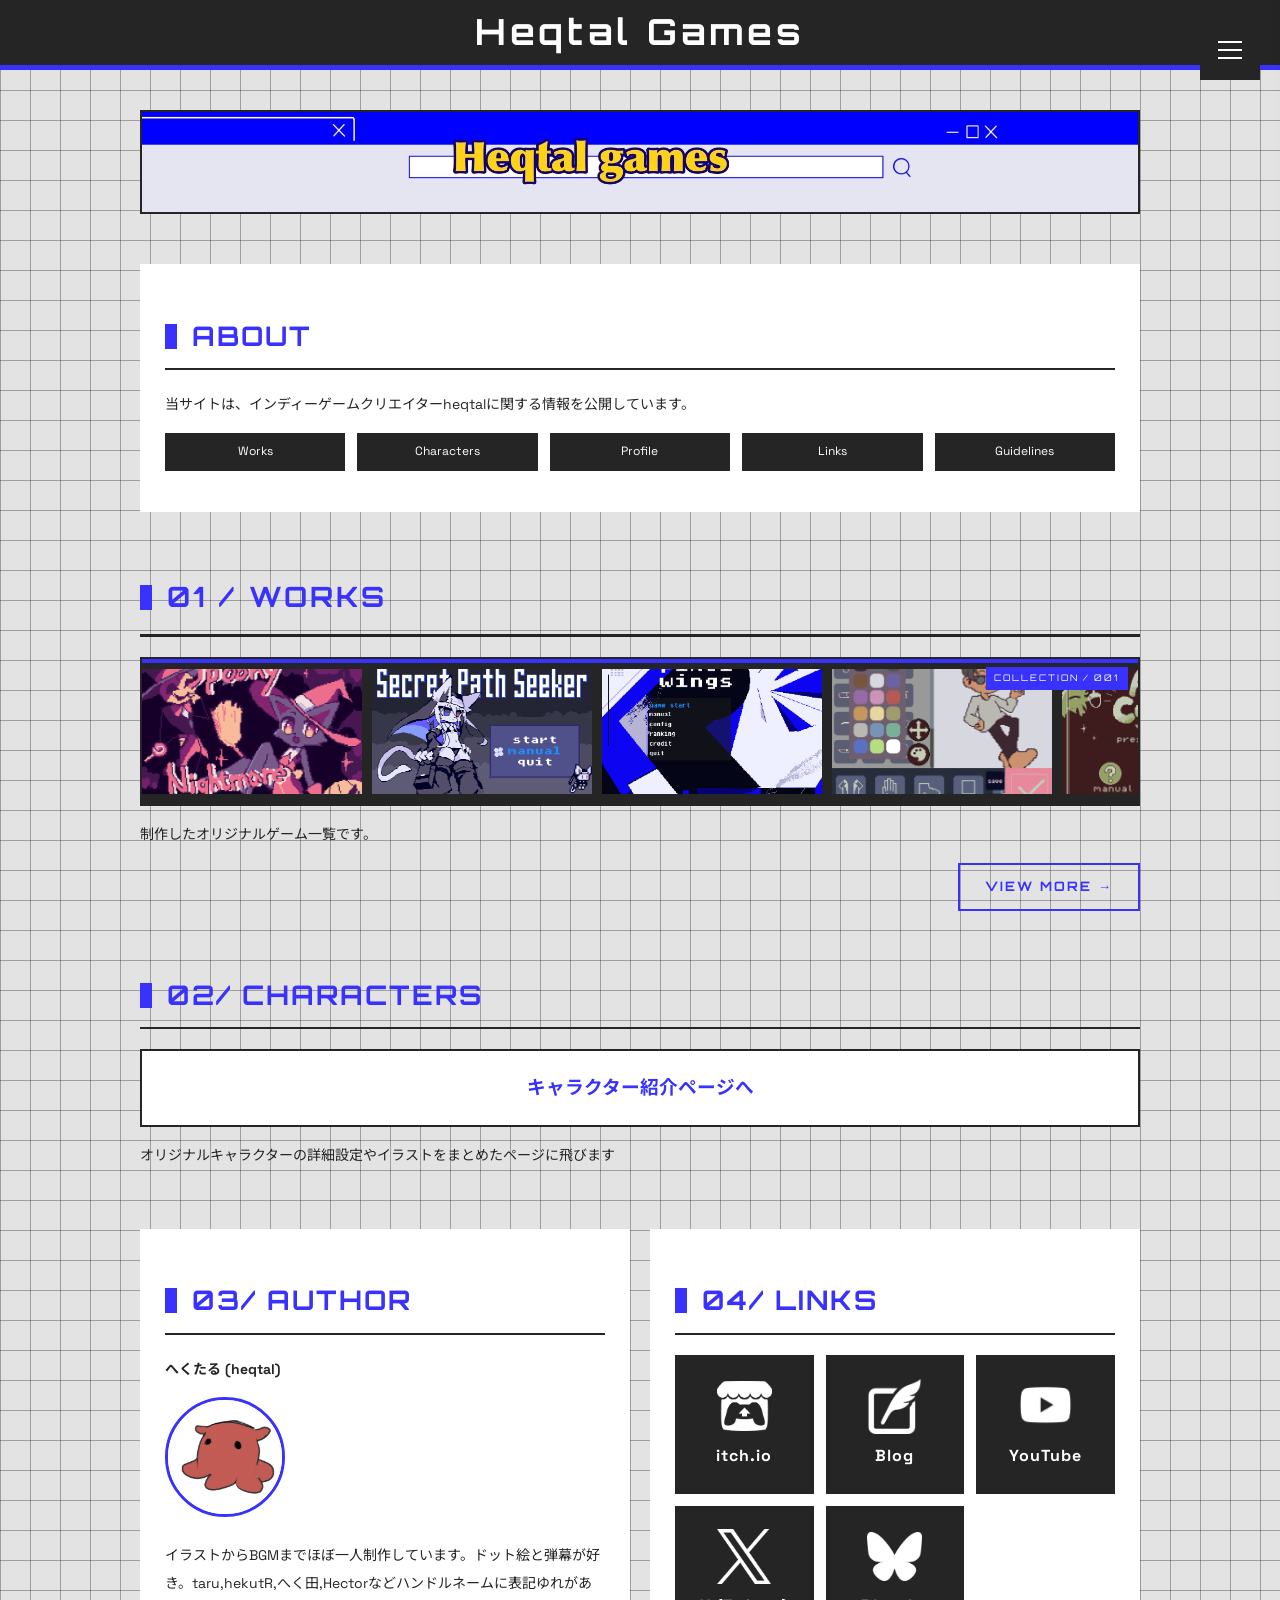
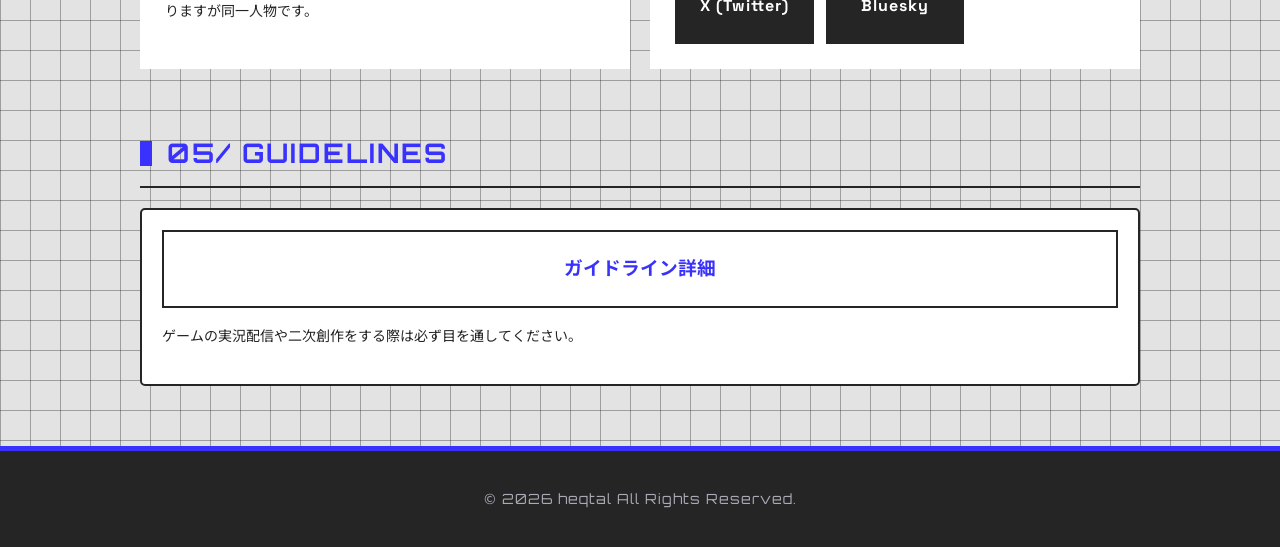
<file: index.html>
<!DOCTYPE html>
<html lang="ja">
<head>
    <meta charset="UTF-8">
    <meta name="viewport" content="width=device-width, initial-scale=1.0">
    <title>Heqtal Games Official</title>
    <!-- 共通のCSSファイルを読み込み -->
    <link rel="stylesheet" href="style.css">
    <!-- Google Fonts -->
<link rel="preconnect" href="https://fonts.googleapis.com">
<link rel="preconnect" href="https://fonts.gstatic.com" crossorigin>

<link href="https://fonts.googleapis.com/css2?family=Orbitron:wght@400;500;600;700&family=Space+Grotesk:wght@400;500;600;700&family=Noto+Sans+JP:wght@400;500;700&display=swap" rel="stylesheet">
</head>
<body>
    <div class="menu-container">
        <!-- ハンバーガーボタン -->
        <button class="hamburger" id="hamburgerBtn" aria-label="メニューを開閉する">
            <span class="hamburger-line"></span>
            <span class="hamburger-line"></span>
            <span class="hamburger-line"></span>
        </button>

        <!-- スライドインするメニュー一覧 -->
        <nav class="slide-menu" id="slideMenu">
            <ul>
                <li><a href="index.html">Home</a></li>
                <li><a href="works.html">Works</a></li>
                <li><a href="characters.html">Characters</a></li>
                <li><a href="gallery.html">Gallery</a></li>
                <li><a href="guidelines.html">Guidelines</a></li>
            </ul>
        </nav>

        <!-- メニュー展開時に背景を暗くするオーバーレイ（クリックで閉じる用） -->
        <div class="menu-overlay" id="menuOverlay"></div>
    </div>
    <!-- ヘッダー / タイトルエリア -->
    <header class="site-header">
        <h1>Heqtal Games</h1>
    </header>

    <!-- メインコンテンツ -->
    <main class="wrapper">

        <!-- トップ画像（メインビジュアル） -->
        <section class="hero">
            <img src="images/header.png" alt="Heqtal Games メインビジュアル">
        </section>

        <!-- イントロ＆ページ内ナビゲーション（アンカーリンク） -->
        <section class="about-section">
            <h2>About</h2>
            <p>
                当サイトは、インディーゲームクリエイターheqtalに関する情報を公開しています。
            </p>
            <!-- ページ内ジャンプ用のメニューリスト -->
            <nav class="anchor-nav">
                <ul>
                    <li><a href="#works">Works</a></li>
                    <li><a href="#characters">Characters</a></li>
                    <li><a href="#profile">Profile</a></li>
                    <li><a href="#links">Links</a></li>
                    <li><a href="#guideline">Guidelines</a></li>
                </ul>
            </nav>
        </section>

        <section id="works" class="works-section">
        <h2>01 / WORKS</h2>

        <!-- 自動スクロールするゲーム画像 -->
    <div class="works-slider">

            <div class="works-slider-track">

                <!-- 1周目 -->
                <img src="images/works/spooky_nightmare.png" alt="">
                <img src="images/works/seecret_path_seeker.png" alt="">
                <img src="images/works/pixel_wings.png" alt="">
                <img src="images/works/avater_maker.png" alt="">
                <img src="images/works/acorn_collector.png" alt="">
                <img src="images/works/bee_flight.png" alt="">

                <!-- 2周目：シームレスに繰り返すための複製 -->
                <img src="images/works/spooky_nightmare.png" alt="" aria-hidden="true">
                <img src="images/works/seecret_path_seeker.png" alt="" aria-hidden="true">
                <img src="images/works/pixel_wings.png" alt="" aria-hidden="true">
                <img src="images/works/avater_maker.png" alt="" aria-hidden="true">
                <img src="images/works/acorn_collector.png" alt="" aria-hidden="true">
                <img src="images/works/bee_flight.png" alt="" aria-hidden="true">

            </div>

    </div>
    <p>制作したオリジナルゲーム一覧です。</p>
        <!-- View More -->
        <div class="works-more">
            <a href="works.html" class="view-more">
                <span class="view-more-text">VIEW MORE →</span>
            </a>
        </div>

        </section>

        <section id="characters" class="chara-links">
            <h2>02/ Characters</h2>
            <div class="chara-card-container">
                <a href="characters.html" class="chara-card">
                    <h3>キャラクター紹介ページへ</h3>
                </a>
                <p>オリジナルキャラクターの詳細設定やイラストをまとめたページに飛びます</p>
            </div>
        </section>

 
        <section class="profile-and-links">
            <div id="profile" class="author-profile">
                <h2>03/ Author</h2>
                <p><strong>へくたる (heqtal)</strong></p>
                <img src="images/heqtal_icon.png">
                <p>イラストからBGMまでほぼ一人制作しています。ドット絵と弾幕が好き。taru,hekutR,へく田,Hectorなどハンドルネームに表記ゆれがありますが同一人物です。</p>
            </div>

            <div id="links" class="sns-links">
                <h2>04/ Links</h2>
                <ul class="sns-list">
                    <li>
                        <a href="https://heqtal.itch.io/" target="_blank" rel="noopener">
                            <img src="images/links_icon/itch.png" alt="itch.io">
                            <span>itch.io</span>
                        </a>
                    </li>
                    <li>
                        <a href="https://hekutaruland.blogspot.com/" target="_blank" rel="noopener">
                            <img src="images/links_icon/blog.png" alt="Blog">
                            <span>Blog</span>
                        </a>
                    </li>
                    <li>
                        <a href="https://www.youtube.com/@hekutr6573" target="_blank" rel="noopener">
                            <img src="images/links_icon/youtube2.png" alt="YouTube">
                            <span>YouTube</span>
                        </a>
                    </li>
                    <li>
                        <a href="https://x.com/heqtal" target="_blank" rel="noopener">
                            <img src="images/links_icon/x.png" alt="X">
                            <span>X (Twitter)</span>
                        </a>
                    </li>
                    <li>
                        <a href="https://bsky.app/profile/heqtal.bsky.social" target="_blank" rel="noopener">
                            <img src="images/links_icon/bluesky.png" alt="Bluesky">
                            <span>Bluesky</span>
                        </a>
                    </li>
                </ul>
            </div>
        </section>

        <section id="guideline" class="guideline-section">
            <h2>05/ Guidelines</h2>
            <div class="guideline-container">
                <a href="guidelines.html" class="guideline">
                    <h3>ガイドライン詳細</h3>
                </a>
                <p>ゲームの実況配信や二次創作をする際は必ず目を通してください。</p>
            </div>
        </section>

    </main>

    <!-- フッター -->
    <footer class="site-footer">
        <p>&copy; 2026 heqtal All Rights Reserved.</p>
    </footer>
<script>
    const hamburgerBtn = document.getElementById('hamburgerBtn');
    const slideMenu = document.getElementById('slideMenu');
    const menuOverlay = document.getElementById('menuOverlay');

    function toggleMenu() {
        hamburgerBtn.classList.toggle('active');
        slideMenu.classList.toggle('active');
        menuOverlay.classList.toggle('active');
    }

    // ボタンクリックで開閉
    hamburgerBtn.addEventListener('click', toggleMenu);

    // 背景の暗幕をクリックしてもメニューが閉じるようにする
    menuOverlay.addEventListener('click', toggleMenu);

    // メニュー内のリンクをクリックしたときもメニューを閉じる
    const menuLinks = slideMenu.querySelectorAll('a');
    menuLinks.forEach(link => {
        link.addEventListener('click', toggleMenu);
    });
</script>
</body>
</html>
</file>
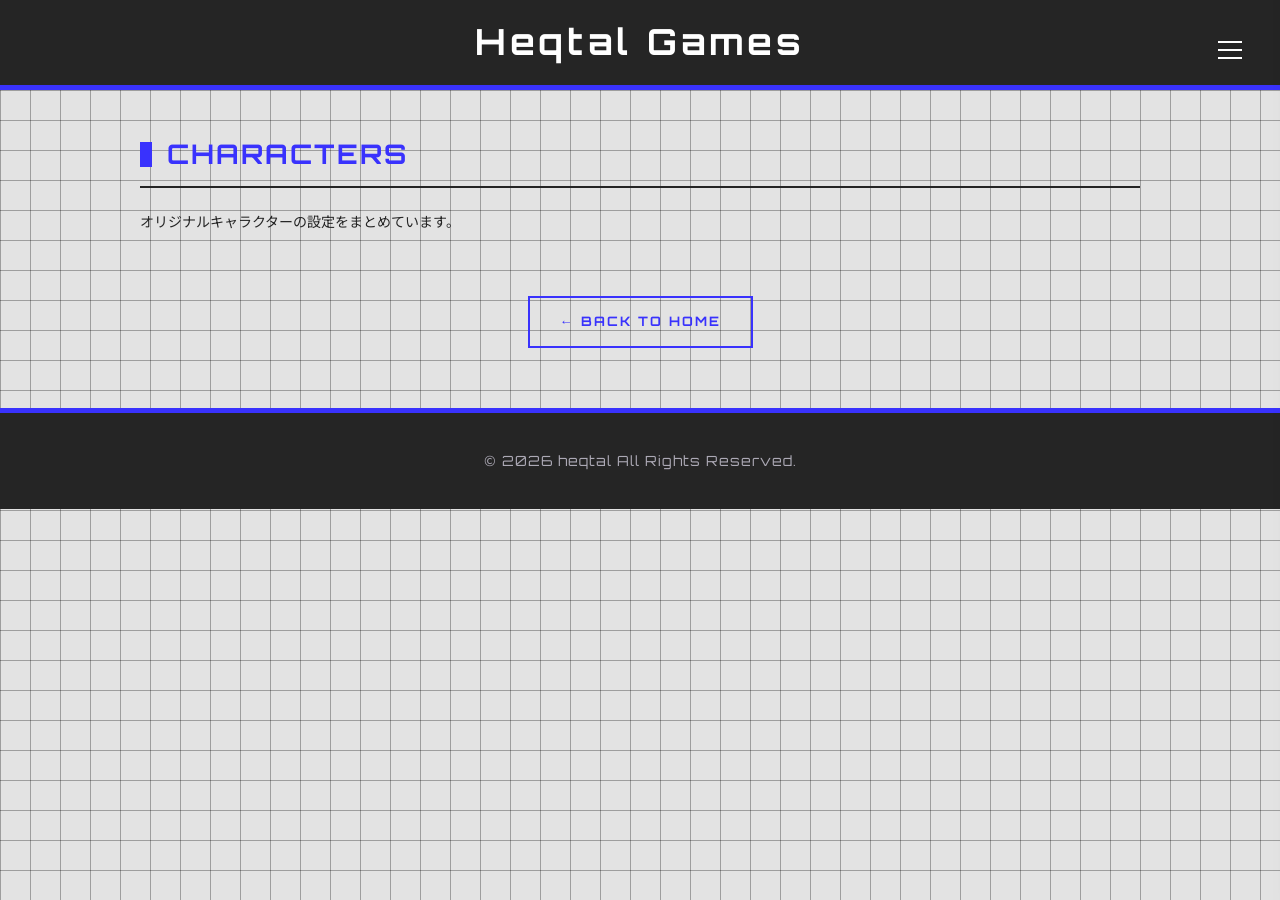
<file: characters.html>
<!DOCTYPE html>
<html lang="ja">
<head>
    <meta charset="UTF-8">
    <meta name="viewport" content="width=device-width, initial-scale=1.0">
    <title>Characters | Heqtal Games</title>
    <link rel="stylesheet" href="style.css">
    <!-- Google Fonts -->
<link rel="preconnect" href="https://fonts.googleapis.com">
<link rel="preconnect" href="https://fonts.gstatic.com" crossorigin>

<link href="https://fonts.googleapis.com/css2?family=Orbitron:wght@400;500;600;700&family=Space+Grotesk:wght@400;500;600;700&family=Noto+Sans+JP:wght@400;500;700&display=swap" rel="stylesheet">
</head>

<body>
<div class="menu-container">
        <!-- ハンバーガーボタン -->
        <button class="hamburger" id="hamburgerBtn" aria-label="メニューを開閉する">
            <span class="hamburger-line"></span>
            <span class="hamburger-line"></span>
            <span class="hamburger-line"></span>
        </button>

        <!-- スライドインするメニュー一覧 -->
        <nav class="slide-menu" id="slideMenu">
            <ul>
                <li><a href="index.html">Home</a></li>
                <li><a href="works.html">Works</a></li>
                <li><a href="characters.html">Characters</a></li>
                <li><a href="gallery.html">Gallery</a></li>
                <li><a href="guidelines.html">Guidelines</a></li>
            </ul>
        </nav>

        <!-- メニュー展開時に背景を暗くするオーバーレイ（クリックで閉じる用） -->
        <div class="menu-overlay" id="menuOverlay"></div>
    </div>
<!-- ヘッダー / タイトルエリア -->
<header class="site-header">
        <a href="index.html" class="header-link">
            <h1>Heqtal Games</h1>
        </a>
</header>

<main class="wrapper characters-page">

    <section class="characters-intro">
        <h2>characters</h2>
        <p>オリジナルキャラクターの設定をまとめています。</p>
    </section>


        <!-- ホームへ戻るボタン -->
        <div class="back-home-container">
            <a href="index.html" class="back-home">
                <span class="back-home-text">← BACK TO HOME</span>
            </a>
        </div>

    </main>

    <!-- フッター -->
    <footer class="site-footer">
        <p>&copy; 2026 heqtal All Rights Reserved.</p>
    </footer>

    <!-- JS (ハンバーガーメニュー制御) -->
    <script>
        const hamburgerBtn = document.getElementById('hamburgerBtn');
        const slideMenu = document.getElementById('slideMenu');
        const menuOverlay = document.getElementById('menuOverlay');

        function toggleMenu() {
            hamburgerBtn.classList.toggle('active');
            slideMenu.classList.toggle('active');
            menuOverlay.classList.toggle('active');
        }

        hamburgerBtn.addEventListener('click', toggleMenu);
        menuOverlay.addEventListener('click', toggleMenu);
        slideMenu.querySelectorAll('a').forEach(link => {
            link.addEventListener('click', toggleMenu);
        });
    </script>

    
</body>
</html>



<!--
-Secret Path Seeker-
ニコNico
謎多き存在。
Secret Path Seekerへのリンク

ーSpooky Nightmareー
エイミー Amy
飼い猫。普段はどこにでもよくいる普通の猫だが、夢の世界では魔法少女の姿になれる。

メグ Meg
絵を描くのが好きな少女。エイミーの飼い主。オリキャラの漫画を作るのが夢。

Mr. Hollowing
カボチャ頭のモンスター。紳士的だが残酷な一面もある。

Spooky Nightmareへのリンク

ーAcorn Collectorー
タロウ Taro
葉っぱの妖精の少年。母親と一緒に森で雑貨屋を開いている。

ハナ Hana
タロウの母親。
Acorn Collectorへのリンク

-->
</file>
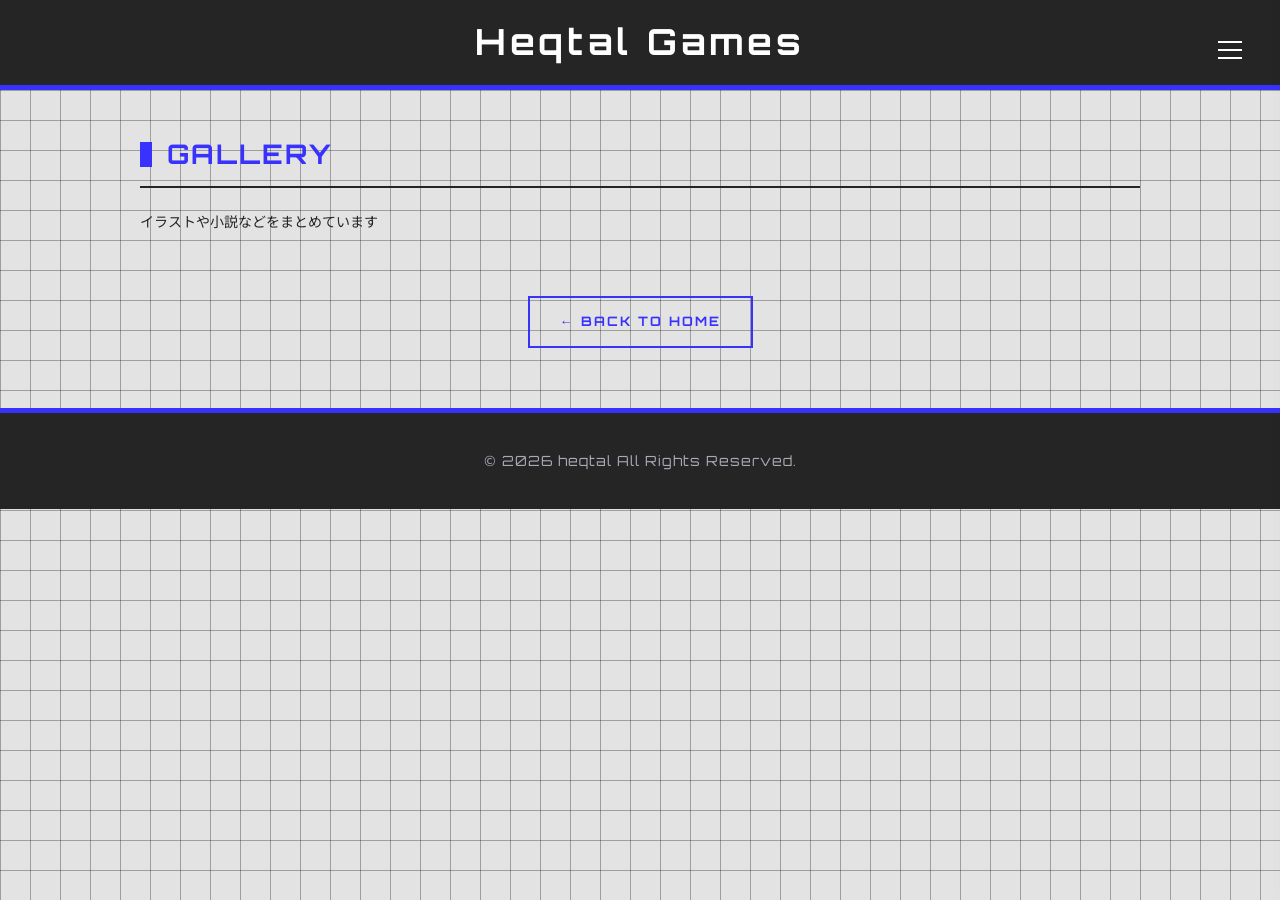
<file: gallery.html>
<!DOCTYPE html>
<html lang="ja">
<head>
    <meta charset="UTF-8">
    <meta name="viewport" content="width=device-width, initial-scale=1.0">
    <title>Gallery | Heqtal Games</title>
    <link rel="stylesheet" href="style.css">
    <!-- Google Fonts -->
<link rel="preconnect" href="https://fonts.googleapis.com">
<link rel="preconnect" href="https://fonts.gstatic.com" crossorigin>

<link href="https://fonts.googleapis.com/css2?family=Orbitron:wght@400;500;600;700&family=Space+Grotesk:wght@400;500;600;700&family=Noto+Sans+JP:wght@400;500;700&display=swap" rel="stylesheet">
</head>

<body>
<div class="menu-container">
        <!-- ハンバーガーボタン -->
        <button class="hamburger" id="hamburgerBtn" aria-label="メニューを開閉する">
            <span class="hamburger-line"></span>
            <span class="hamburger-line"></span>
            <span class="hamburger-line"></span>
        </button>

        <!-- スライドインするメニュー一覧 -->
        <nav class="slide-menu" id="slideMenu">
            <ul>
                <li><a href="index.html">Home</a></li>
                <li><a href="works.html">Works</a></li>
                <li><a href="characters.html">Characters</a></li>
                <li><a href="gallery.html">Gallery</a></li>
                <li><a href="guidelines.html">Guidelines</a></li>
            </ul>
        </nav>

        <!-- メニュー展開時に背景を暗くするオーバーレイ（クリックで閉じる用） -->
        <div class="menu-overlay" id="menuOverlay"></div>
    </div>
<!-- ヘッダー / タイトルエリア -->
<header class="site-header">
        <a href="index.html" class="header-link">
            <h1>Heqtal Games</h1>
        </a>
</header>

<main class="wrapper Gallery-page">

    <section class="Gallery-intro">
        <h2>gallery</h2>
        <p>イラストや小説などをまとめています</p>
    </section>


        <!-- ホームへ戻るボタン -->
        <div class="back-home-container">
            <a href="index.html" class="back-home">
                <span class="back-home-text">← BACK TO HOME</span>
            </a>
        </div>

    </main>

    <!-- フッター -->
    <footer class="site-footer">
        <p>&copy; 2026 heqtal All Rights Reserved.</p>
    </footer>

    <!-- JS (ハンバーガーメニュー制御) -->
    <script>
        const hamburgerBtn = document.getElementById('hamburgerBtn');
        const slideMenu = document.getElementById('slideMenu');
        const menuOverlay = document.getElementById('menuOverlay');

        function toggleMenu() {
            hamburgerBtn.classList.toggle('active');
            slideMenu.classList.toggle('active');
            menuOverlay.classList.toggle('active');
        }

        hamburgerBtn.addEventListener('click', toggleMenu);
        menuOverlay.addEventListener('click', toggleMenu);
        slideMenu.querySelectorAll('a').forEach(link => {
            link.addEventListener('click', toggleMenu);
        });
    </script>

    
</body>
</html>
</file>
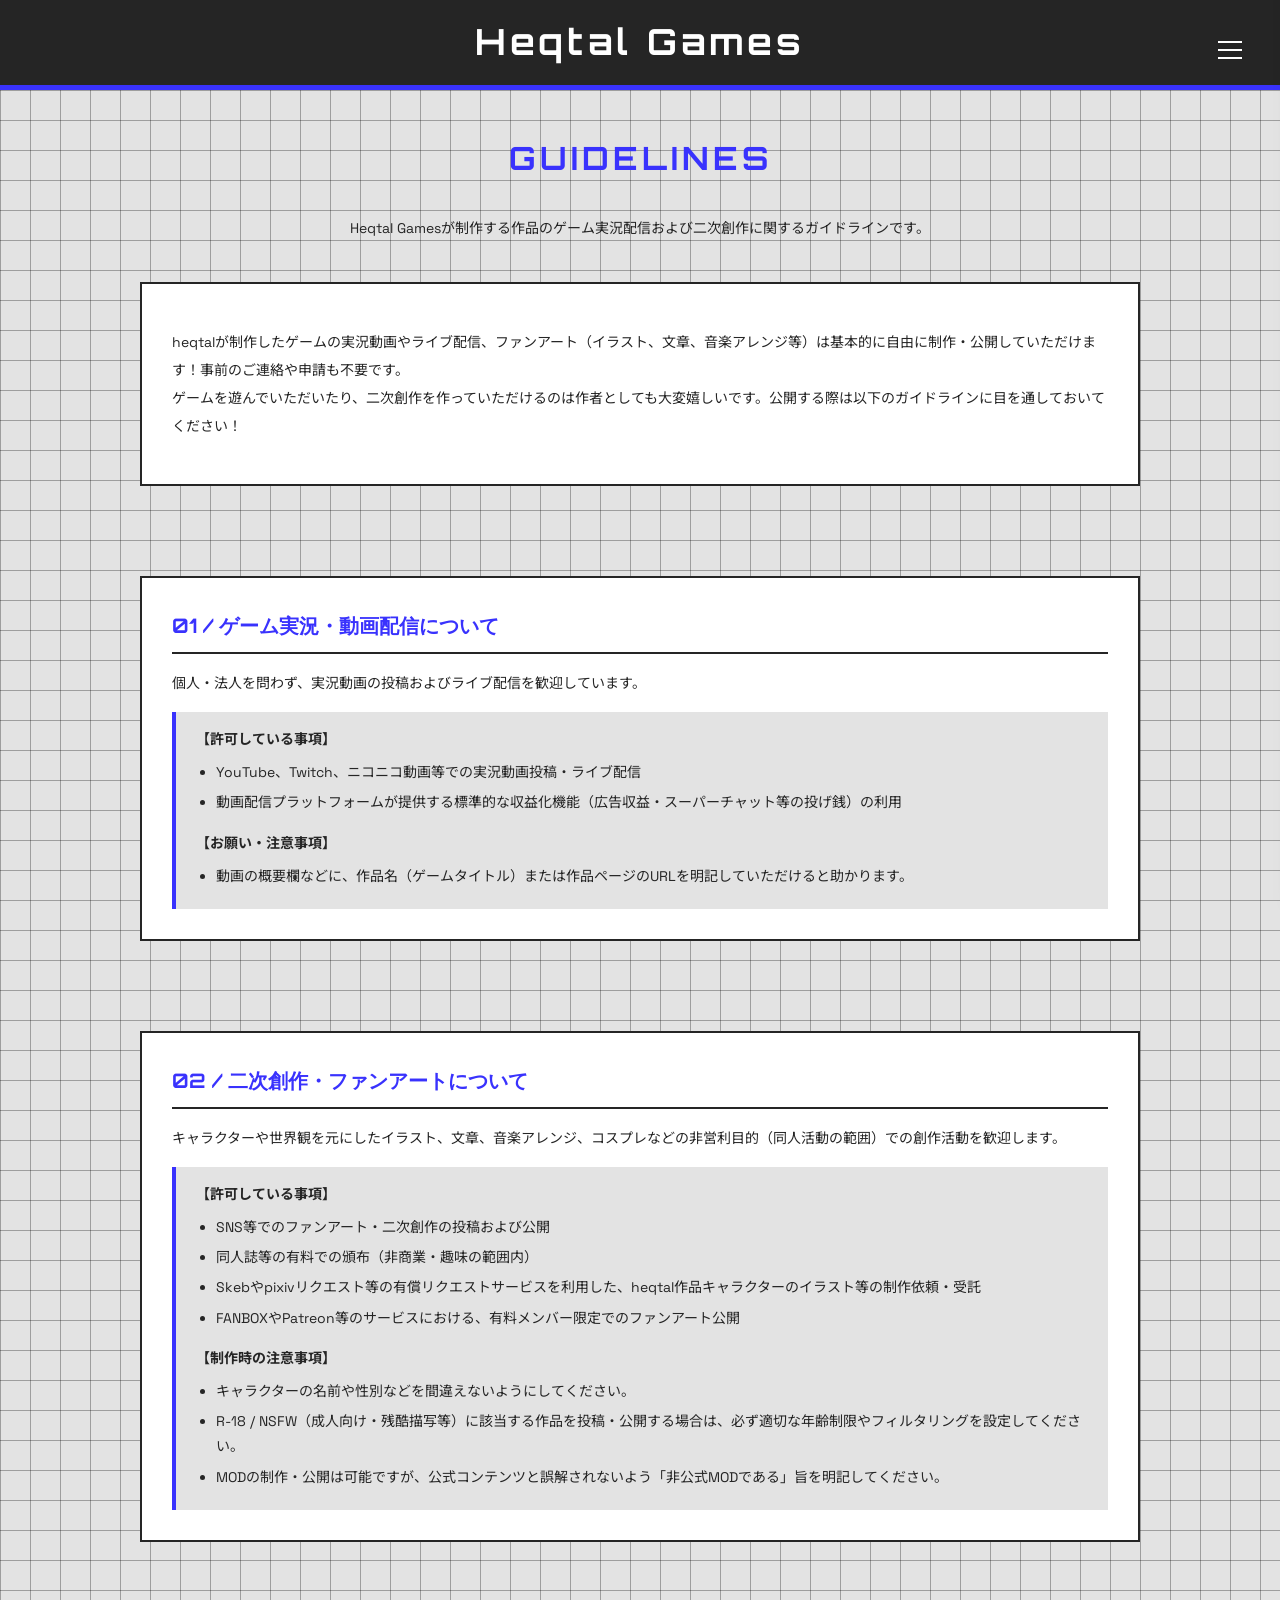
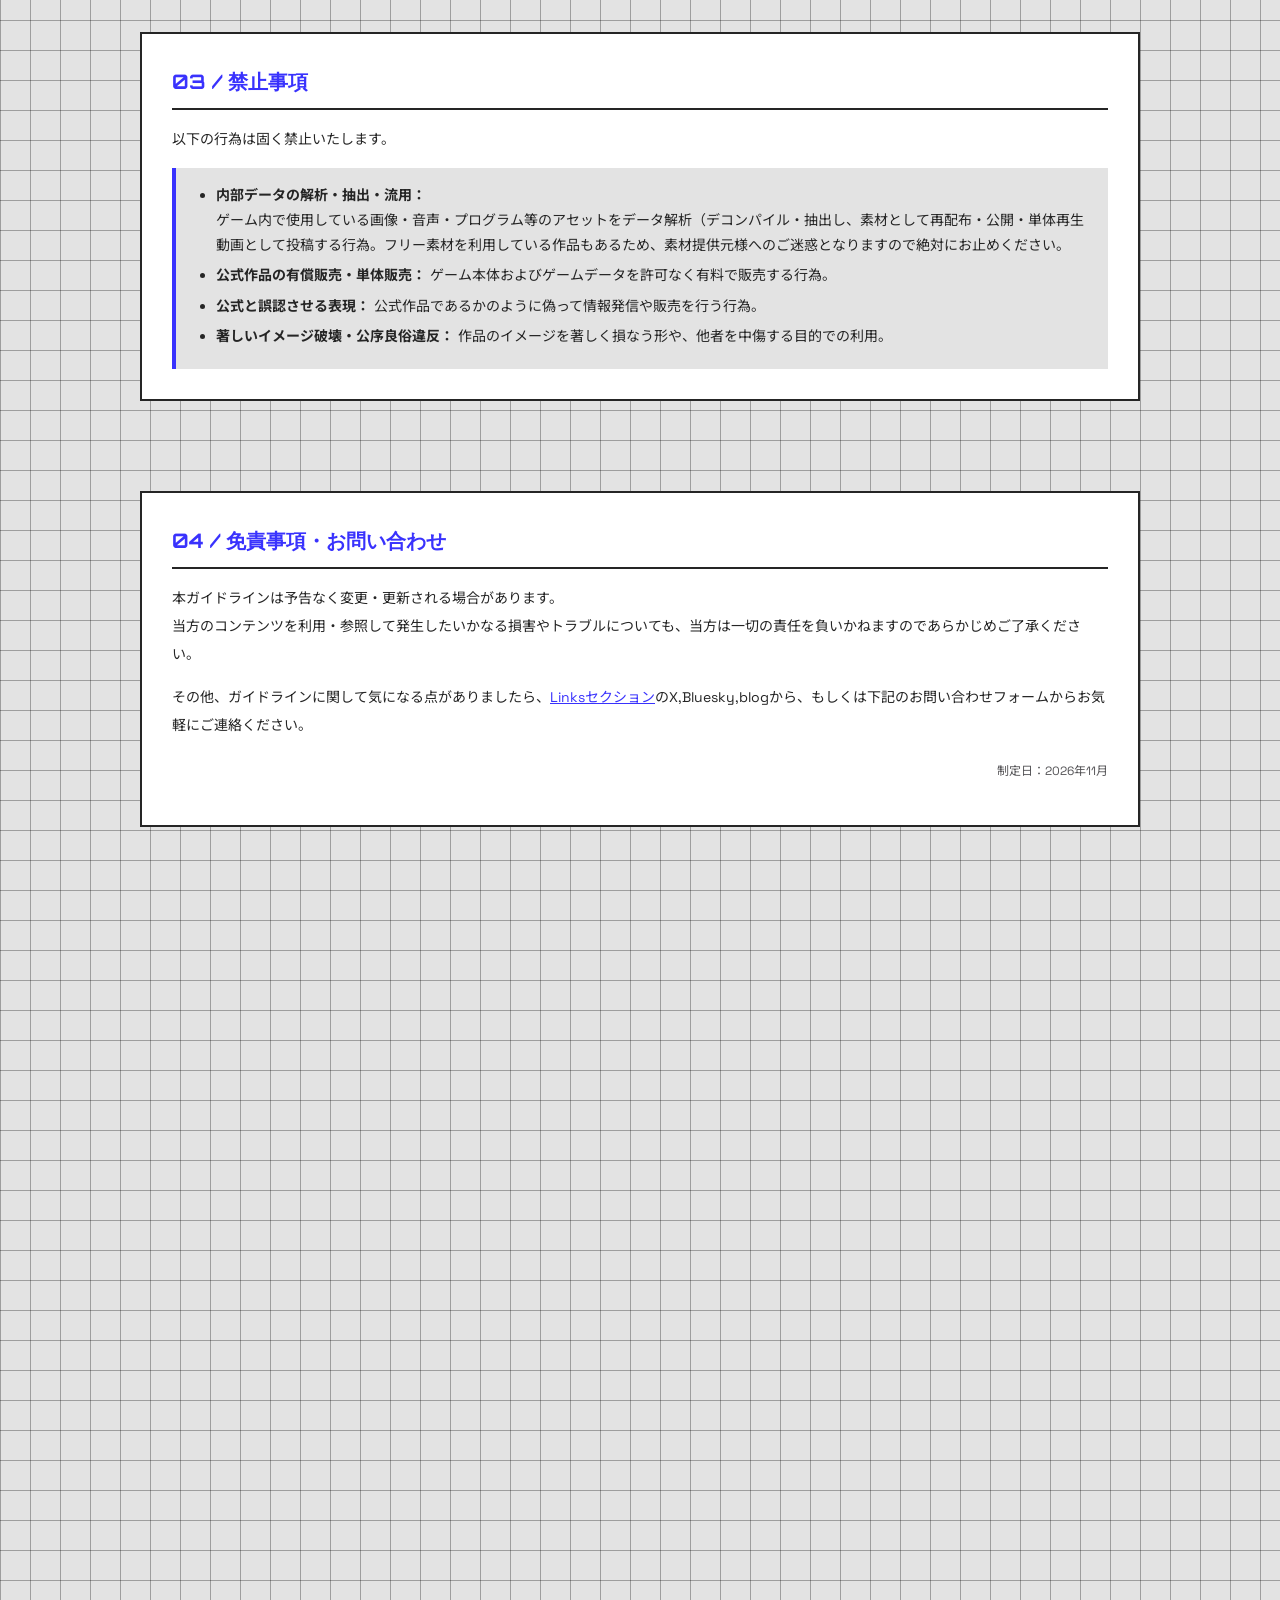
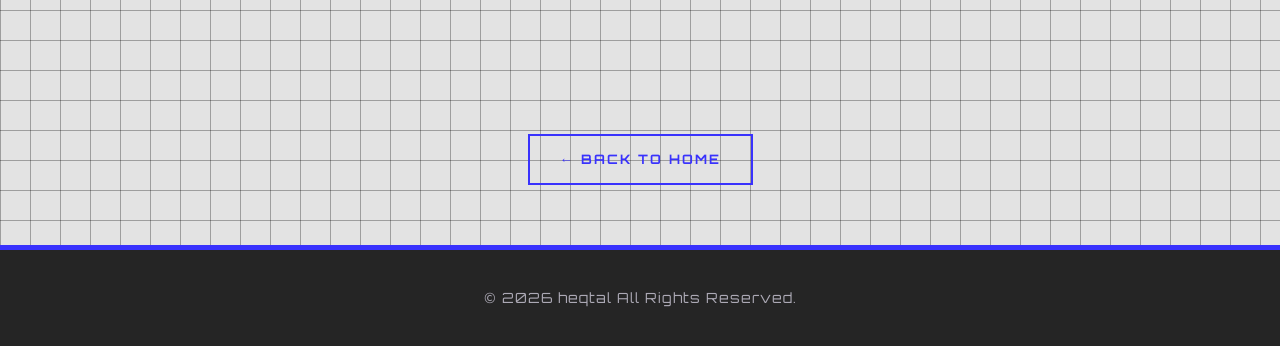
<file: guidelines.html>
<!DOCTYPE html>
<html lang="ja">
<head>
    <meta charset="UTF-8">
    <meta name="viewport" content="width=device-width, initial-scale=1.0">
    <title>Guidelines - Heqtal Games Official</title>
    <!-- 共通CSSの読み込み -->
    <link rel="stylesheet" href="style.css">
    <!-- Google Fonts -->
    <link rel="preconnect" href="https://fonts.googleapis.com">
    <link rel="preconnect" href="https://fonts.gstatic.com" crossorigin>
    <link href="https://fonts.googleapis.com/css2?family=Orbitron:wght@400;500;600;700&family=Space+Grotesk:wght@400;500;600;700&family=Noto+Sans+JP:wght@400;500;700&display=swap" rel="stylesheet">
</head>
<body>

    <!-- ハンバーガーボタン ＆ メニュー -->
    <div class="menu-container">
        <button class="hamburger" id="hamburgerBtn" aria-label="メニューを開閉する">
            <span class="hamburger-line"></span>
            <span class="hamburger-line"></span>
            <span class="hamburger-line"></span>
        </button>

        <nav class="slide-menu" id="slideMenu">
            <ul>
                <li><a href="index.html">Home</a></li>
                <li><a href="works.html">Works</a></li>
                <li><a href="characters.html">Characters</a></li>
                <li><a href="guidelines.html">Guidelines</a></li>
            </ul>
        </nav>

        <div class="menu-overlay" id="menuOverlay"></div>
    </div>

    <!-- ヘッダー（クリックでHomeに戻る） -->
    <header class="site-header">
        <a href="index.html" class="header-link">
            <h1>Heqtal Games</h1>
        </a>
    </header>

    <!-- メインコンテンツ -->
    <main class="wrapper">

        <!-- ページタイトル -->
        <div class="page-intro">
            <h2>GUIDELINES</h2>
            <p>Heqtal Gamesが制作する作品のゲーム実況配信および二次創作に関するガイドラインです。</p>
        </div>

        <!-- ガイドライン本文エリア -->
        <article class="guideline-content">

            <!-- 前置き -->
            <section class="guideline-block">
                <p>
                    heqtalが制作したゲームの実況動画やライブ配信、ファンアート（イラスト、文章、音楽アレンジ等）は基本的に自由に制作・公開していただけます！事前のご連絡や申請も不要です。<br>
                    ゲームを遊んでいただいたり、二次創作を作っていただけるのは作者としても大変嬉しいです。公開する際は以下のガイドラインに目を通しておいてください！
                </p>
            </section>

            <!-- 01. 実況・動画配信 -->
            <section class="guideline-block">
                <h3>01 / ゲーム実況・動画配信について</h3>
                <p>個人・法人を問わず、実況動画の投稿およびライブ配信を歓迎しています。</p>

                <div class="guideline-rule">
                    <h4>【許可している事項】</h4>
                    <ul>
                        <li>YouTube、Twitch、ニコニコ動画等での実況動画投稿・ライブ配信</li>
                        <li>動画配信プラットフォームが提供する標準的な収益化機能（広告収益・スーパーチャット等の投げ銭）の利用</li>
                    </ul>

                    <h4>【お願い・注意事項】</h4>
                    <ul>
                        <li>動画の概要欄などに、作品名（ゲームタイトル）または作品ページのURLを明記していただけると助かります。</li>
                    </ul>
                </div>
            </section>

            <!-- 02. 二次創作・ファンアート -->
            <section class="guideline-block">
                <h3>02 / 二次創作・ファンアートについて</h3>
                <p>キャラクターや世界観を元にしたイラスト、文章、音楽アレンジ、コスプレなどの非営利目的（同人活動の範囲）での創作活動を歓迎します。</p>

                <div class="guideline-rule">
                    <h4>【許可している事項】</h4>
                    <ul>
                        <li>SNS等でのファンアート・二次創作の投稿および公開</li>
                        <li>同人誌等の有料での頒布（非商業・趣味の範囲内）</li>
                        <li>Skebやpixivリクエスト等の有償リクエストサービスを利用した、heqtal作品キャラクターのイラスト等の制作依頼・受託</li>
                        <li>FANBOXやPatreon等のサービスにおける、有料メンバー限定でのファンアート公開</li>
                    </ul>

                    <h4>【制作時の注意事項】</h4>
                    <ul>
                        <li>キャラクターの名前や性別などを間違えないようにしてください。</li>
                        <li>R-18 / NSFW（成人向け・残酷描写等）に該当する作品を投稿・公開する場合は、必ず適切な年齢制限やフィルタリングを設定してください。</li>
                        <li>MODの制作・公開は可能ですが、公式コンテンツと誤解されないよう「非公式MODである」旨を明記してください。</li>
                    </ul>
                </div>
            </section>

            <!-- 03. 禁止事項 -->
            <section class="guideline-block">
                <h3>03 / 禁止事項</h3>
                <p>以下の行為は固く禁止いたします。</p>

                <div class="guideline-rule">
                    <ul>
                        <li>
                            <strong>内部データの解析・抽出・流用：</strong><br>
                            ゲーム内で使用している画像・音声・プログラム等のアセットをデータ解析（デコンパイル・抽出し、素材として再配布・公開・単体再生動画として投稿する行為。フリー素材を利用している作品もあるため、素材提供元様へのご迷惑となりますので絶対にお止めください。
                        </li>
                        <li><strong>公式作品の有償販売・単体販売：</strong> ゲーム本体およびゲームデータを許可なく有料で販売する行為。</li>
                        <li><strong>公式と誤認させる表現：</strong> 公式作品であるかのように偽って情報発信や販売を行う行為。</li>
                        <li><strong>著しいイメージ破壊・公序良俗違反：</strong> 作品のイメージを著しく損なう形や、他者を中傷する目的での利用。</li>
                    </ul>
                </div>
            </section>

            <!-- 04. 免責事項・お問い合わせ -->
            <section class="guideline-block">
                <h3>04 / 免責事項・お問い合わせ</h3>
                <p>
                    本ガイドラインは予告なく変更・更新される場合があります。<br>
                    当方のコンテンツを利用・参照して発生したいかなる損害やトラブルについても、当方は一切の責任を負いかねますのであらかじめご了承ください。
                </p>
                <p style="margin-top: 15px;">
                    その他、ガイドラインに関して気になる点がありましたら、<a href="index.html#links" style="color: var(--blue); text-decoration: underline;">Linksセクション</a>のX,Bluesky,blogから、もしくは下記のお問い合わせフォームからお気軽にご連絡ください。
                </p>
                <p style="text-align: right; font-size: 12px; color: var(--gray-dark); margin-top: 20px;">
                    制定日：2026年11月
                </p>
            </section>

        </article>

        <iframe src="https://docs.google.com/forms/d/e/1FAIpQLSexbUlwS-fqSOQIVJeoryS_IbBxQzFkWcs3hMFNKZPpH-ge3g/viewform?embedded=true" width="640" height="787" frameborder="0" marginheight="0" marginwidth="0">読み込んでいます…</iframe>



        <!-- ホームへ戻るボタン -->
        <div class="back-home-container">
            <a href="index.html" class="back-home">
                <span class="back-home-text">← BACK TO HOME</span>
            </a>
        </div>

    </main>

    <!-- フッター -->
    <footer class="site-footer">
        <p>&copy; 2026 heqtal All Rights Reserved.</p>
    </footer>

    <!-- JS (ハンバーガーメニュー制御) -->
    <script>
        const hamburgerBtn = document.getElementById('hamburgerBtn');
        const slideMenu = document.getElementById('slideMenu');
        const menuOverlay = document.getElementById('menuOverlay');

        function toggleMenu() {
            hamburgerBtn.classList.toggle('active');
            slideMenu.classList.toggle('active');
            menuOverlay.classList.toggle('active');
        }

        hamburgerBtn.addEventListener('click', toggleMenu);
        menuOverlay.addEventListener('click', toggleMenu);
        slideMenu.querySelectorAll('a').forEach(link => {
            link.addEventListener('click', toggleMenu);
        });
    </script>

    
</body>
</html>
</file>
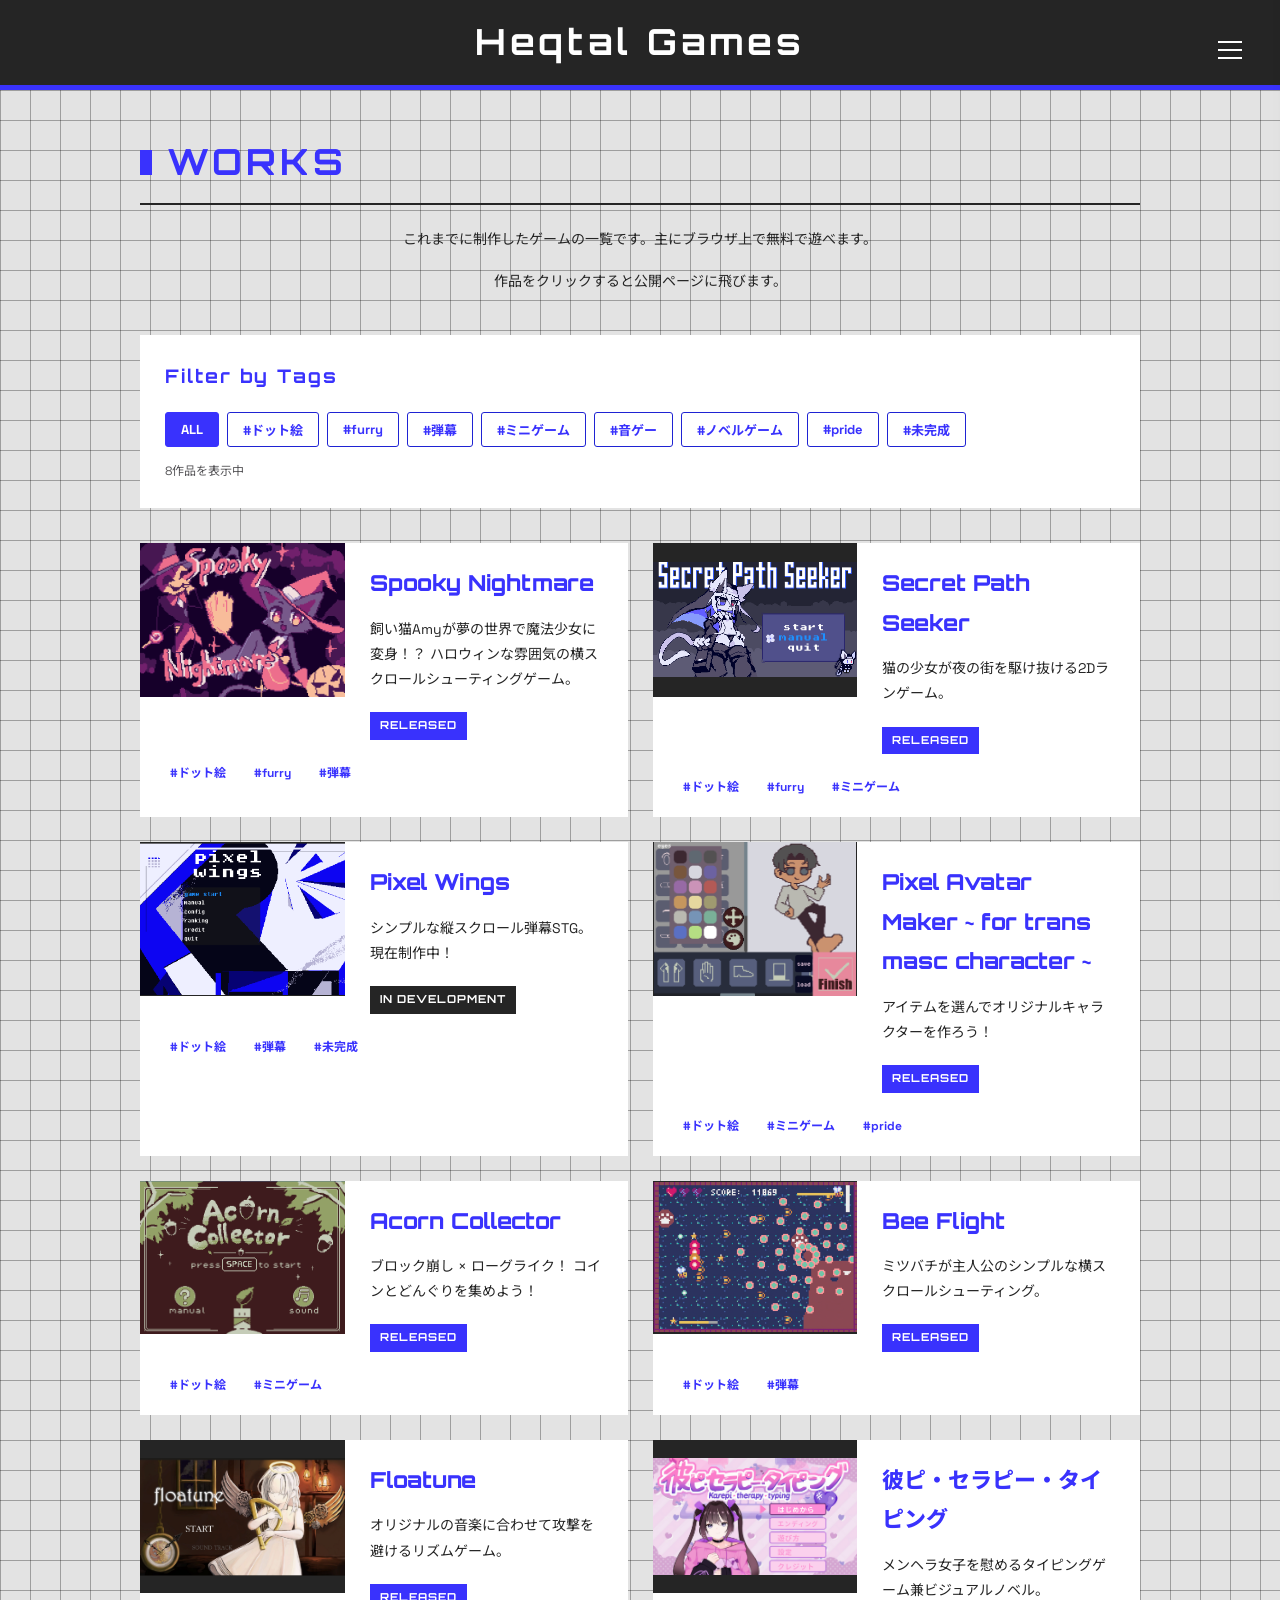
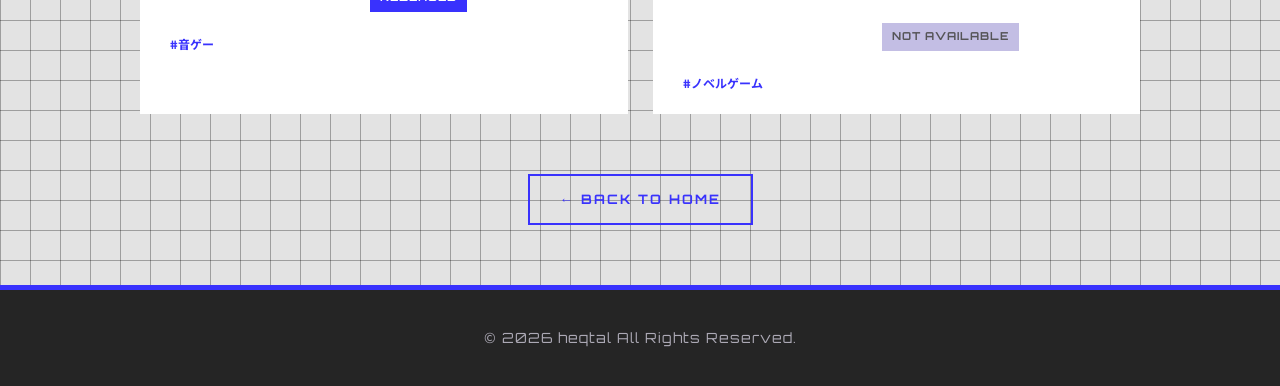
<file: works.html>
<!DOCTYPE html>
<html lang="ja">
<head>
    <meta charset="UTF-8">
    <meta name="viewport" content="width=device-width, initial-scale=1.0">
    <title>Works | Heqtal Games</title>
    <link rel="stylesheet" href="style.css">
    <!-- Google Fonts -->
<link rel="preconnect" href="https://fonts.googleapis.com">
<link rel="preconnect" href="https://fonts.gstatic.com" crossorigin>

<link href="https://fonts.googleapis.com/css2?family=Orbitron:wght@400;500;600;700&family=Space+Grotesk:wght@400;500;600;700&family=Noto+Sans+JP:wght@400;500;700&display=swap" rel="stylesheet">
</head>

<body>
<div class="menu-container">
        <!-- ハンバーガーボタン -->
        <button class="hamburger" id="hamburgerBtn" aria-label="メニューを開閉する">
            <span class="hamburger-line"></span>
            <span class="hamburger-line"></span>
            <span class="hamburger-line"></span>
        </button>

        <!-- スライドインするメニュー一覧 -->
        <nav class="slide-menu" id="slideMenu">
            <ul>
                <li><a href="index.html">Home</a></li>
                <li><a href="works.html">Works</a></li>
                <li><a href="characters.html">Characters</a></li>
                <li><a href="gallery.html">Gallery</a></li>
                <li><a href="guidelines.html">Guidelines</a></li>
            </ul>
        </nav>

        <!-- メニュー展開時に背景を暗くするオーバーレイ（クリックで閉じる用） -->
        <div class="menu-overlay" id="menuOverlay"></div>
    </div>
<!-- ヘッダー / タイトルエリア -->
<header class="site-header">
        <a href="index.html" class="header-link">
            <h1>Heqtal Games</h1>
        </a>
</header>

<main class="wrapper works-page">

    <section class="works-intro">
        <h2>Works</h2>
        <p>これまでに制作したゲームの一覧です。主にブラウザ上で無料で遊べます。</p>
        <p>作品をクリックすると公開ページに飛びます。</p>
    </section>

    <!-- タグ検索 -->
    <section class="filter-section">
        <h3>Filter by Tags</h3>

        <div class="tag-filters">
            <button class="filter-tag active" data-filter="all">ALL</button>
            <button class="filter-tag" data-filter="ドット絵">#ドット絵</button>
            <button class="filter-tag" data-filter="furry">#furry</button>
            <button class="filter-tag" data-filter="弾幕">#弾幕</button>
            <button class="filter-tag" data-filter="ミニゲーム">#ミニゲーム</button>
            <button class="filter-tag" data-filter="音ゲー">#音ゲー</button>
            <button class="filter-tag" data-filter="ノベルゲーム">#ノベルゲーム</button>
            <button class="filter-tag" data-filter="pride">#pride</button>
            <button class="filter-tag" data-filter="未完成">#未完成</button>
        </div>

        <p class="filter-result" id="filter-result">
            8作品を表示中
        </p>
    </section>

    <!-- ゲーム一覧 -->
    <section class="works-list">

        <!-- Spooky Nightmare -->
        <article class="game-card"
            data-tags="ドット絵 furry 弾幕">

            <a href="https://heqtal.itch.io/spooky-nightmare"
               target="_blank" rel="noopener"
               class="game-link">

                <div class="game-slideshow">
                    <img src="images/works/spooky_nightmare.png" alt="Spooky Nightmare">
                    <img src="images/works/spooky_nightmare2.png" alt="Spooky Nightmare gameplay">
                    <img src="images/works/spooky_nightmare3.png" alt="Spooky Nightmare gameplay">
                </div>

                <div class="game-info">
                    <h3>Spooky Nightmare</h3>
                    <p>飼い猫Amyが夢の世界で魔法少女に変身！？
                    ハロウィンな雰囲気の横スクロールシューティングゲーム。</p>
                    <span class="game-status released">RELEASED</span>
                </div>
            </a>

            <div class="game-tags">
                <span>#ドット絵</span>
                <span>#furry</span>
                <span>#弾幕</span>
            </div>
        </article>

        <!-- Secret Path Seeker -->
        <article class="game-card"
            data-tags="ドット絵 furry ミニゲーム">

            <a href="https://heqtal.itch.io/secret-path-seeker"
               target="_blank" rel="noopener"
               class="game-link">

                <div class="game-slideshow">
                    <img src="images/works/seecret_path_seeker.png" alt="Secret Path Seeker">
                    <img src="images/works/seecret_path_seeker2.png" alt="Secret Path Seeker gameplay">
                </div>

                <div class="game-info">
                    <h3>Secret Path Seeker</h3>
                    <p>猫の少女が夜の街を駆け抜ける2Dランゲーム。</p>
                    <span class="game-status released">RELEASED</span>
                </div>
            </a>

            <div class="game-tags">
                <span>#ドット絵</span>
                <span>#furry</span>
                <span>#ミニゲーム</span>
            </div>
        </article>

        <!-- Pixel Wings -->
        <article class="game-card"
            data-tags="ドット絵 弾幕 未完成">

            <div class="game-link no-link">

                <div class="game-slideshow">
                    <img src="images/works/pixel_wings.png" alt="Pixel Wings">
                    <img src="images/works/pixel_wings2.png" alt="Pixel Wings gameplay">
                    <img src="images/works/pixel_wings3.png" alt="Pixel Wings gameplay">
                </div>

                <div class="game-info">
                    <h3>Pixel Wings</h3>
                    <p>シンプルな縦スクロール弾幕STG。
                    現在制作中！</p>
                    <span class="game-status development">IN DEVELOPMENT</span>
                </div>
            </div>

            <div class="game-tags">
                <span>#ドット絵</span>
                <span>#弾幕</span>
                <span>#未完成</span>
            </div>
        </article>

        <!-- Pixel Avatar Maker -->
        <article class="game-card"
            data-tags="ドット絵 ミニゲーム pride">

            <a href="https://heqtal.itch.io/pixel-avatar-maker"
               target="_blank" rel="noopener"
               class="game-link">

                <div class="game-slideshow">
                    <img src="images/works/avater_maker.png" alt="Pixel Avatar Maker">
                    <img src="images/works/avater_maker2.png" alt="Avatar Maker preview">
                    <img src="images/works/avater_maker3.png" alt="Avatar Maker preview">
                </div>

                <div class="game-info">
                    <h3>Pixel Avatar Maker ~ for trans masc character ~</h3>
                    <p>アイテムを選んでオリジナルキャラクターを作ろう！</p>
                    <span class="game-status released">RELEASED</span>
                </div>
            </a>

            <div class="game-tags">
                <span>#ドット絵</span>
                <span>#ミニゲーム</span>
                <span>#pride</span>
            </div>
        </article>

        <!-- Acorn Collector -->
        <article class="game-card"
            data-tags="ドット絵 ミニゲーム">

            <a href="https://heqtal.itch.io/acorn-collector"
               target="_blank" rel="noopener"
               class="game-link">

                <div class="game-slideshow">
                    <img src="images/works/acorn_collector.png" alt="Acorn Collector">
                    <img src="images/works/acorn_collector2.png" alt="Acorn Collector gameplay">
                    <img src="images/works/acorn_collector3.png" alt="Acorn Collector gameplay">
                </div>

                <div class="game-info">
                    <h3>Acorn Collector</h3>
                    <p>ブロック崩し × ローグライク！
                    コインとどんぐりを集めよう！</p>
                    <span class="game-status released">RELEASED</span>
                </div>
            </a>

            <div class="game-tags">
                <span>#ドット絵</span>
                <span>#ミニゲーム</span>
            </div>
        </article>

        <!-- Bee Flight -->
        <article class="game-card"
            data-tags="ドット絵 弾幕">

            <a href="https://heqtal.itch.io/bee-flight"
               target="_blank" rel="noopener"
               class="game-link">

                <div class="game-slideshow">
                    <img src="images/works/bee_flight.png" alt="Bee Flight">
                </div>

                <div class="game-info">
                    <h3>Bee Flight</h3>
                    <p>ミツバチが主人公のシンプルな横スクロールシューティング。</p>
                    <span class="game-status released">RELEASED</span>
                </div>
            </a>

            <div class="game-tags">
                <span>#ドット絵</span>
                <span>#弾幕</span>
            </div>
        </article>

        <!-- Floatune -->
        <article class="game-card"
            data-tags="音ゲー">

            <a href="https://unityroom.com/games/floatune"
               target="_blank" rel="noopener"
               class="game-link">

                <div class="game-slideshow">
                    <img src="images/works/floatune.png" alt="Floatune">
                    <img src="images/works/floatune2.png" alt="Floatune gameplay">
                </div>

                <div class="game-info">
                    <h3>Floatune</h3>
                    <p>オリジナルの音楽に合わせて攻撃を避けるリズムゲーム。</p>
                    <span class="game-status released">RELEASED</span>
                </div>
            </a>

            <div class="game-tags">
                <span>#音ゲー</span>
            </div>
        </article>

        <!-- 彼ピ・セラピー・タイピング -->
        <article class="game-card"
            data-tags="ノベルゲーム">

            <div class="game-link no-link">

                <div class="game-slideshow">
                    <img src="images/works/piserapi.png" alt="彼ピ・セラピー・タイピング">
                    <img src="images/works/piserapi2.png" alt="彼ピ・セラピー・タイピング preview">
                </div>

                <div class="game-info">
                    <h3>彼ピ・セラピー・タイピング</h3>
                    <p>メンヘラ女子を慰めるタイピングゲーム兼ビジュアルノベル。</p>
                    <span class="game-status unavailable">NOT AVAILABLE</span>
                </div>
            </div>

            <div class="game-tags">
                <span>#ノベルゲーム</span>
            </div>
        </article>

    </section>

    <div class="back-home-container">
    <a href="index.html" class="back-home">
        <span class="back-home-text">← BACK TO HOME</span>
    </a>
    </div>

</main>

<footer class="site-footer">
    <p>&copy; 2026 heqtal All Rights Reserved.</p>
</footer>


<!-- スライドショー・タグ検索 -->
<script>

// =========================
// スライドショー
// =========================

document.querySelectorAll(".game-slideshow").forEach(slideshow => {

    const images = slideshow.querySelectorAll("img");

    // 最初の画像を表示
    images.forEach((img, index) => {
        img.classList.toggle("active", index === 0);
    });

    // 画像が1枚だけなら終了
    if (images.length <= 1) {
        return;
    }

    let currentIndex = 0;

    setInterval(() => {

        images[currentIndex].classList.remove("active");

        currentIndex = (currentIndex + 1) % images.length;

        images[currentIndex].classList.add("active");

    }, 3500);

});


// =========================
// ハッシュタグ検索
// =========================

const filterButtons = document.querySelectorAll(".filter-tag");
const gameCards = document.querySelectorAll(".game-card");
const resultText = document.getElementById("filter-result");

let selectedTags = [];

// タグボタンをクリック
filterButtons.forEach(button => {

    button.addEventListener("click", () => {

        const tag = button.dataset.filter;

        // ALLをクリックした場合
        if (tag === "all") {

            selectedTags = [];

        } else {

            // 選択済みなら解除
            if (selectedTags.includes(tag)) {

                selectedTags = selectedTags.filter(t => t !== tag);

            } else {

                selectedTags.push(tag);

            }
        }

        updateFilter();

    });

});


// 作品の表示・非表示を更新
function updateFilter() {

    let visibleCount = 0;

    gameCards.forEach(card => {

        const tags = card.dataset.tags.split(" ");

        // 選択したタグをすべて持っているか判定
        const matched = selectedTags.every(tag =>
            tags.includes(tag)
        );

        card.hidden = !matched;

        if (matched) {
            visibleCount++;
        }

    });


    // ボタンの選択状態を更新
    filterButtons.forEach(button => {

        const tag = button.dataset.filter;

        if (tag === "all") {

            button.classList.toggle("active", selectedTags.length === 0);

        } else {

            button.classList.toggle("active", selectedTags.includes(tag));

        }

    });


    // 表示件数
    resultText.textContent =
        visibleCount + "作品を表示中";

}

</script>
<script>
    const hamburgerBtn = document.getElementById('hamburgerBtn');
    const slideMenu = document.getElementById('slideMenu');
    const menuOverlay = document.getElementById('menuOverlay');

    function toggleMenu() {
        hamburgerBtn.classList.toggle('active');
        slideMenu.classList.toggle('active');
        menuOverlay.classList.toggle('active');
    }

    // ボタンクリックで開閉
    hamburgerBtn.addEventListener('click', toggleMenu);

    // 背景の暗幕をクリックしてもメニューが閉じるようにする
    menuOverlay.addEventListener('click', toggleMenu);

    // メニュー内のリンクをクリックしたときもメニューを閉じる
    const menuLinks = slideMenu.querySelectorAll('a');
    menuLinks.forEach(link => {
        link.addEventListener('click', toggleMenu);
    });
</script>
</body>
</html>
</file>
<file: style.css>
/* =========================
   Color Palette
========================= */

:root {
    --blue: #3932fd;
    --blue-dark: #1f23d3;
    --black: #252525;
    --white: hsl(0, 0%, 89%);
    --gray: #aca9b5;
    --gray-dark: #555457;
    --light-gray: #c3bee4;
}

/* =========================
   基本設定
========================= */

* {
    box-sizing: border-box;
}

html {
    scroll-behavior: smooth;
}

body {
    margin: 0;
    background-color: var(--white);
    color: var(--black);
    font-family: "Space Grotesk", "Noto Sans JP", sans-serif;
    
    line-height: 1.8;

    /* 背景グリッド */
    background-image:
        linear-gradient(
            rgba(0, 0, 0, 0.3) 1px,
            transparent 1px
        ),
        linear-gradient(
            90deg,
            rgba(0, 0, 0, 0.3) 1px,
            transparent 1px
        );

    background-size: 30px 30px;
}

/* リンク */

a {
    color: var(--blue);
    text-decoration: none;
    transition: 0.2s;
}

a:hover {
    color: var(--black);
}
/* 通常の文章 */
body {
    font-family: "Space Grotesk", "Noto Sans JP", sans-serif;
}

/* 英語のタイトル・見出し */
.site-header h1,
.works-intro h2,
section h2 {
    font-family: "Orbitron", "Noto Sans JP", sans-serif;
}

/* ゲームタイトル */
.game-info h3 {
    font-family: "Orbitron", "Noto Sans JP", sans-serif;
    font-weight: 800;
}

/* 小さな英語表記 */
.game-status,
.filter-section h3,
.site-footer {
    font-family: "Orbitron", "Noto Sans JP", sans-serif;
}

/* 大きな英語タイトル */
.site-header h1 {
    font-size: 36px;
    font-weight: 700;
    letter-spacing: 5px;
}

/* セクション見出し */
section h2 {
    font-size: 26px;
    font-weight: 700;
    letter-spacing: 3px;
    text-transform: uppercase;
}

/* 本文 */
p {
    font-size: 14px;
    font-weight: 400;
    line-height: 2;
}

/* 数字・コード表記 */
.game-status {
    letter-spacing: 2px;
    font-size: 11px;
}

/* =========================
   ヘッダー
========================= */

.site-header {
    background-color: var(--black);
    color: white;
    text-align: center;
    padding: 0;
    position: relative;
    border-bottom: 5px solid var(--blue);
}

.header-link {
    display: block;
    padding: 10px 15px;
    color: white;
    text-decoration: none;
    transition: background-color 0.2s;
}

.header-link:hover {
    background-color: rgb(57, 50, 253); /* ホバー時にうっすら青く光る演出（お好みで） */
    color: white;
}

.site-header h1 {
    margin: 0;
    color: white;
    font-size: 36px;
    letter-spacing: 4px;
    font-weight: 700;
}

.site-header p {
    margin: 5px 0 0;
    font-size: 11px;
    letter-spacing: 4px;
}

/* =========================
   メインコンテンツ
========================= */

.wrapper {
    width: 90%;
    max-width: 1000px;
    margin: 40px auto;
}

/* メインビジュアル */

.hero {
    margin-bottom: 50px;
    text-align: center;
    border: 2px solid var(--black);
    background-color: var(--black);
}

.hero img {
    width: 100%;
    height: auto;
    display: block;
}

/* =========================
   各セクション共通
========================= */

section {
    margin-bottom: 60px;
}

section h2 {
    position: relative;
    display: flex;
    align-items: center;
    gap: 15px;

    color: var(--blue);
    font-family: "Orbitron", sans-serif;
    font-size: 28px;
    letter-spacing: 3px;

    padding-bottom: 12px;
    border-bottom: 3px solid var(--black);
}

section h2::before {
    content: "";
    display: block;

    width: 12px;
    height: 25px;

    background: var(--blue);
}

section h2 {
    color: var(--blue);
    font-size: 27px;
    letter-spacing: 2px;
    border-bottom: 2px solid var(--black);
    padding-bottom: 8px;
    margin-bottom: 20px;
}

/* =========================
   About / ナビゲーション
========================= */

.about-section {
    background-color: white;
    padding: 25px;
    position: relative;
}

.anchor-nav ul {
    display: grid;
    grid-template-columns: repeat(5, 1fr);
    gap: 12px;
    padding: 0;
    list-style: none;
    margin-top: 15px;
}

.anchor-nav li a {
    display: block;
    background-color: var(--black);
    color: white;
    padding: 8px 12px;
    font-size: 12px;
    text-align: center;
}

.anchor-nav li a:hover {
    background-color: var(--blue);
}

/* =========================
   カード
========================= */

.work-card,
.chara-card,
.guideline {
    display: block;
    background-color: white;
    color: var(--black);
    border: 2px solid var(--black);
    padding: 20px;
    text-align: center;
    transition: 0.2s;
}

.work-card:hover,
.chara-card:hover,
.guideline:hover {
    background-color: var(--blue);
    border-color: var(--blue);
    transform: translateY(-4px);
}

.work-card h3,
.chara-card h3,
.guideline h3 {
    margin: 0;
    color: var(--blue);
}

.work-card:hover h3,
.chara-card:hover h3,
.guideline:hover h3 {
    color: white;
}



/* =========================
   プロフィール・リンク
========================= */

.profile-and-links {
    display: grid;
    grid-template-columns: 1fr 1fr;
    gap: 20px;
}

.author-profile,
.sns-links {
    background-color: white;
    padding: 25px;

}

.author-profile img {
    width: 120px;
    height: 120px;
    object-fit: cover;
    border-radius: 0;
    border: 3px solid var(--blue);
    border-radius: 60px;
}

.sns-list {
    list-style: none;
    padding: 0;
    margin: 0;
    display: grid;
    grid-template-columns: repeat(3, 1fr); /* 横3列に配置 */
    gap: 12px;
}

.sns-list a {
    display: flex;
    flex-direction: column;
    align-items: center;
    justify-content: center;
    aspect-ratio: 1 / 1; /* 正方形にする */
    background-color: var(--black); /* 黒背景 */
    color: white;
    padding: 15px;
    border-left: none; /* 古い左ボーダーをリセット */
    border: 2px solid var(--black);
    transition: transform 0.2s ease, background-color 0.2s ease, border-color 0.2s ease;
}

.sns-list img {
    width: 55px; /* アイコンのサイズ調整（お好みで変更可） */
    height: 55px;
    object-fit: contain;
    margin-bottom: 8px;
    filter: brightness(0) invert(1); /* 白いシルエット画像にするための保険（すでに白い画像ならそのままでもOKです） */
}

.sns-list span {
    font-size: 16px;
    font-weight: bold;
    letter-spacing: 1px;
}

/* ホバー時の演出（青背景に変わり、少し浮き上がる） */
.sns-list a:hover {
    background-color: var(--blue);
    border-color: var(--blue);
    color: white;
    transform: translateY(-4px);
}

/* =========================
   ガイドライン
========================= */

.guideline-container {
    background-color: white;
    padding: 20px;
    border: 2px solid var(--black);
    border-radius: 5px;
}

/* =========================
   フッター
========================= */

.site-footer {
    background-color: var(--black);
    text-align: center;
    padding: 20px;
    border-top: 5px solid var(--blue);
    color: var(--gray);
    font-size: 12px;
    letter-spacing: 1px;
}

/* =========================
   Works Page
========================= */

.works-page {
    max-width: 1000px;
}

/* ページ紹介 */

.works-intro {
    text-align: center;
    margin-bottom: 40px;
}

.works-intro h2 {
    font-size: 36px;
    letter-spacing: 4px;
}

/* =========================
   タグフィルター
========================= */

.filter-section {
    background-color: white;
    padding: 25px;

    margin-bottom: 35px;
}

.filter-section h3 {
    color: var(--blue);
    margin-top: 0;
    letter-spacing: 2px;
}

.tag-filters {
    display: flex;
    flex-wrap: wrap;
    gap: 8px;
}

.filter-tag {
    background-color: white;
    border: 1px solid var(--blue-dark);
    border-radius: 3px;
    color: var(--blue);
    padding: 7px 15px;
    font-family: inherit;
    font-size: 13px;
    cursor: pointer;
    transition: 0.2s;
    font-weight: bold;
}

.filter-tag:hover {
    background-color: var(--blue);
    color: white;
    border-color: var(--blue);
}

.filter-tag.active {
    background-color: var(--blue);
    border-color: var(--blue);
    color: white;
}

.filter-result {
    font-size: 12px;
    color: var(--gray-dark);
    margin-bottom: 0;
}

/* =========================
   ゲームカード一覧
========================= */

.works-list {
    display: grid;
    grid-template-columns: repeat(2, 1fr);
    flex-direction: column;
    gap: 25px;
}

.game-card {
    background-color: white;
    overflow: hidden;
    transition: 0.25s;
}

.game-card:hover {
    border: 4px solid var(--blue);
    transform: translateY(-3px);
}

/* タグ検索時の非表示 */

.game-card[hidden] {
    display: none;
}

/* =========================
   ゲームリンク
========================= */

.game-link {
    display: grid;
    grid-template-columns: 42% 1fr;
    gap: 0;
    color: var(--black);
}

.game-link:hover {
    color: var(--black);
}

.game-link.no-link {
    cursor: default;
}

.game-link.no-link:hover {
    color: var(--black);
}

/* =========================
   スライドショー
========================= */

.game-slideshow {
    position: relative;
    width: 100%;
    aspect-ratio: 4 / 3;
    background-color: var(--black);
    overflow: hidden;
}

.game-slideshow img {
    position: absolute;
    width: 100%;
    height: 100%;
    object-fit: contain;
    opacity: 0;
    transition: opacity 1.2s ease;
}

.game-slideshow img.active {
    opacity: 1;
}

/* =========================
   ゲーム情報
========================= */

.game-info {
    padding: 20px 25px;
}

.game-info h3 {
    color: var(--blue);
    font-size: 22px;
    margin: 0 0 12px;
}

.game-info p {
    font-size: 14px;
    line-height: 1.8;
    margin-bottom: 18px;
}

/* 公開ステータス */

.game-status {
    display: inline-block;
    font-size: 11px;
    font-weight: bold;
    letter-spacing: 1px;
    padding: 4px 10px;

}

.game-status.released {
    background-color: var(--blue);
    color: white;
}

.game-status.development {
    background-color: var(--black);
    color: white;
    border-color: var(--blue);
}

.game-status.unavailable {
    background-color: var(--light-gray);
    color: var(--gray-dark);
}

/* =========================
   ゲームタグ
========================= */

.game-tags {
    display: flex;
    flex-wrap: wrap;
    gap: 8px;
    padding: 0 20px 15px;
    
}

.game-tags span {
    
    color: var(--blue);
    font-size: 12px;
    padding: 3px 10px;
    font-weight: bold;
}

/* =========================
   ホームへ戻る
========================= */
.back-home-container {
    text-align: center;
    margin: 50px 0;
}
.back-home {
    position: relative;
    display: inline-block;
    padding: 12px 30px;
    color: var(--blue);
    background-color: transparent;
    border: 2px solid var(--blue);
    font-family: "Orbitron", sans-serif;
    font-size: 13px;
    font-weight: 700;
    letter-spacing: 2px;
    overflow: hidden;
    transition: color 0.4s ease;
    text-decoration: none;
}


.back-home::before {
    content: "";
    position: absolute;
    top: 0;
    left: 0;
    width: 100%;
    height: 100%;
    background-color: var(--blue);
    transform: scaleX(0);
    transform-origin: right;
    transition: transform 0.4s ease;
    z-index: 0;
}


.back-home-text {
    position: relative;
    z-index: 1;
}


.back-home:hover {
    color: white;
}

.back-home:hover::before {
    transform: scaleX(1);
}

/* =========================
   スマートフォン対応
========================= */

@media (max-width: 650px) {

    .wrapper {
        width: 94%;
        margin: 20px auto;
    }

    .site-header h1 {
        font-size: 25px;
    }

    .profile-and-links {
        grid-template-columns: 1fr;
    }

    .anchor-nav ul {
        flex-direction: column;
    }

    .anchor-nav li a {
        text-align: center;
    }

    .game-link {
        grid-template-columns: 1fr;
    }

    .game-info {
        padding: 15px;
    }

    .game-info h3 {
        font-size: 19px;
    }

    .game-tags {
        padding: 0 15px 15px;
    }

    .filter-section {
        padding: 18px;
    }

}
/* =========================
   Works View More
========================= */

.works-more {
    display: flex;
    justify-content: flex-end;
    margin-top: 15px;
}

.view-more {
    position: relative;
    display: inline-block;
    padding: 10px 25px;

    color: var(--blue);
    background-color: transparent;

    border: 2px solid var(--blue);

    font-family: "Orbitron", sans-serif;
    font-size: 13px;
    font-weight: 700;
    letter-spacing: 2px;

    overflow: hidden;
    transition: color 0.4s ease;
}

/* 左から広がる青い背景 */

.view-more::before {
    content: "";
    position: absolute;
    top: 0;
    left: 0;

    width: 100%;
    height: 100%;

    background-color: var(--blue);

    transform: scaleX(0);
    transform-origin: left;

    transition: transform 0.4s ease;
    z-index: 0;
}

/* テキストを背景より手前に表示 */

.view-more-text {
    position: relative;
    z-index: 1;
}

/* ホバー時 */

.view-more:hover {
    color: white;
}

.view-more:hover::before {
    transform: scaleX(1);
}

/* =========================
   Works Image Slider
========================= */

.works-slider {
    width: 100%;
    max-width: 100%;
    overflow: hidden;
    border-top: 2px solid var(--black);
    border-bottom: 2px solid var(--black);
    background-color: var(--black);
    padding: 10px 0;
}

.works-slider-track {
    display: flex;
    flex-wrap: nowrap;
    width: max-content;
    gap: 10px;

    animation: works-scroll 35s linear infinite;
}

.works-slider-track img {
    display: block;

    /* 画像サイズを固定 */
    width: 220px !important;
    height: 125px !important;
    min-width: 220px;
    max-width: 220px;

    object-fit: cover;
    flex-shrink: 0;
}

/* 自動スクロール */
@keyframes works-scroll {
    from {
        transform: translateX(0);
    }

    to {
        transform: translateX(-50%);
    }
}

.works-slider {
    position: relative;
    border: 2px solid var(--black);
}

/* 上部の青いライン */
.works-slider::before {
    content: "";
    position: absolute;
    top: 0;
    left: 0;

    width: 100%;
    height: 4px;

    background: var(--blue);
    z-index: 2;
    pointer-events: none;
}

/* 右上の装飾 */
.works-slider::after {
    content: "COLLECTION / 001";

    position: absolute;
    top: 8px;
    right: 10px;

    color: white;
    background: var(--blue);

    font-family: "Orbitron", sans-serif;
    font-size: 9px;
    letter-spacing: 2px;

    padding: 3px 8px;
    z-index: 3;
    pointer-events: none;
}

.menu-container {
    position: relative;
    z-index: 1000;
}

/* ハンバーガーボタン本体（右上に固定） */
.hamburger {
    position: fixed;
    top: 20px;
    right: 20px;
    width: 60px;
    height: 60px;
    background-color: var(--black); /* 黒背景 */
    border: 2px solid var(--black);
    cursor: pointer;
    display: flex;
    flex-direction: column;
    justify-content: center;
    align-items: center;
    gap: 6px; /* 線の間隔 */
    padding: 0;
    z-index: 1002;
    transition: background-color 0.2s ease, border-color 0.2s ease;
}

/* 三本の白線 */
.hamburger-line {
    display: block;
    width: 24px;
    height: 2px;
    background-color: white; /* 白線 */
    transition: transform 0.3s ease, opacity 0.3s ease, background-color 0.2s ease;
}

/* ボタンホバー時：背景と線が青に変わる */
.hamburger:hover {
    background-color: var(--blue);
    border-color: var(--blue);
}

/* --- クリック時（×へ変形するアニメーション） --- */
.hamburger.active .hamburger-line:nth-child(1) {
    transform: translateY(8px) rotate(45deg);
}

.hamburger.active .hamburger-line:nth-child(2) {
    opacity: 0; /* 真ん中の線を消す */
}

.hamburger.active .hamburger-line:nth-child(3) {
    transform: translateY(-8px) rotate(-45deg);
}

/* --- 右側から出てくるスライドメニュー --- */
.slide-menu {
    position: fixed;
    top: 0;
    right: -300px; /* 普段は画面の外側に隠す */
    width: 280px;
    height: 100vh;
    background-color: var(--black);
    border-left: 3px solid var(--blue);
    padding: 80px 40px 40px;
    box-shadow: -5px 0 15px rgba(0, 0, 0, 0.5);
    transition: right 0.4s cubic-bezier(0.77, 0, 0.175, 1); /* 滑らかなスライド */
    z-index: 1001;
}

/* メニューが開いた時の状態 */
.slide-menu.active {
    right: 0;
}

/* メニュー内のリスト */
.slide-menu ul {
    list-style: none;
    padding: 0;
    margin: 0;
    display: flex;
    flex-direction: column;
    gap: 20px;
}

.slide-menu li a {
    display: block;
    color: white; /* 普段は白線（白文字） */
    font-family: "Orbitron", "Noto Sans JP", sans-serif;
    font-size: 20px;
    font-weight: 700;
    letter-spacing: 2px;
    text-decoration: none;
    transition: color 0.2s ease, transform 0.2s ease;
}

/* メニュー内項目ホバー時：青色に変わり少し右に浮き出る */
.slide-menu li a:hover {
    color: var(--blue);
    transform: translateX(6px);
}

/* --- オーバーレイ（背景の暗幕） --- */
.menu-overlay {
    position: fixed;
    top: 0;
    left: 0;
    width: 100vw;
    height: 100vh;
    background-color: rgba(0, 0, 0, 0.5);
    opacity: 0;
    visibility: hidden;
    transition: opacity 0.3s ease, visibility 0.3s ease;
    z-index: 1000;
}

.menu-overlay.active {
    opacity: 1;
    visibility: visible;
}


.works-section h2 {
    position: relative;
    display: flex;
    align-items: center;
    gap: 15px;

    color: var(--blue);
    font-family: "Orbitron", sans-serif;
    font-size: 28px;
    letter-spacing: 3px;

    padding-bottom: 12px;
    border-bottom: 3px solid var(--black);
}
/* =========================
   Guidelines ページ専用スタイル
========================= */

.page-intro {
    text-align: center;
    margin-bottom: 40px;
}

.page-intro h2 {
    font-family: "Orbitron", sans-serif;
    color: var(--blue);
    font-size: 32px;
    letter-spacing: 4px;
}

.guideline-content {
    display: flex;
    flex-direction: column;
    gap: 30px;
}

.guideline-block {
    background-color: white;
    border: 2px solid var(--black);
    padding: 30px;
}

.guideline-block h3 {
    font-family: "Orbitron", sans-serif;
    color: var(--blue);
    font-size: 20px;
    margin-top: 0;
    margin-bottom: 15px;
    border-bottom: 2px solid var(--black);
    padding-bottom: 8px;
}

.guideline-rule {
    background-color: var(--white);
    border-left: 4px solid var(--blue);
    padding: 15px 20px;
    margin-top: 15px;
}

.guideline-rule h4 {
    margin: 15px 0 8px;
    font-size: 14px;
    color: var(--black);
}

.guideline-rule h4:first-child {
    margin-top: 0;
}

.guideline-rule ul {
    margin: 0;
    padding-left: 20px;
    font-size: 14px;
    line-height: 1.8;
}

.guideline-rule li {
    margin-bottom: 5px;
}
</file>
